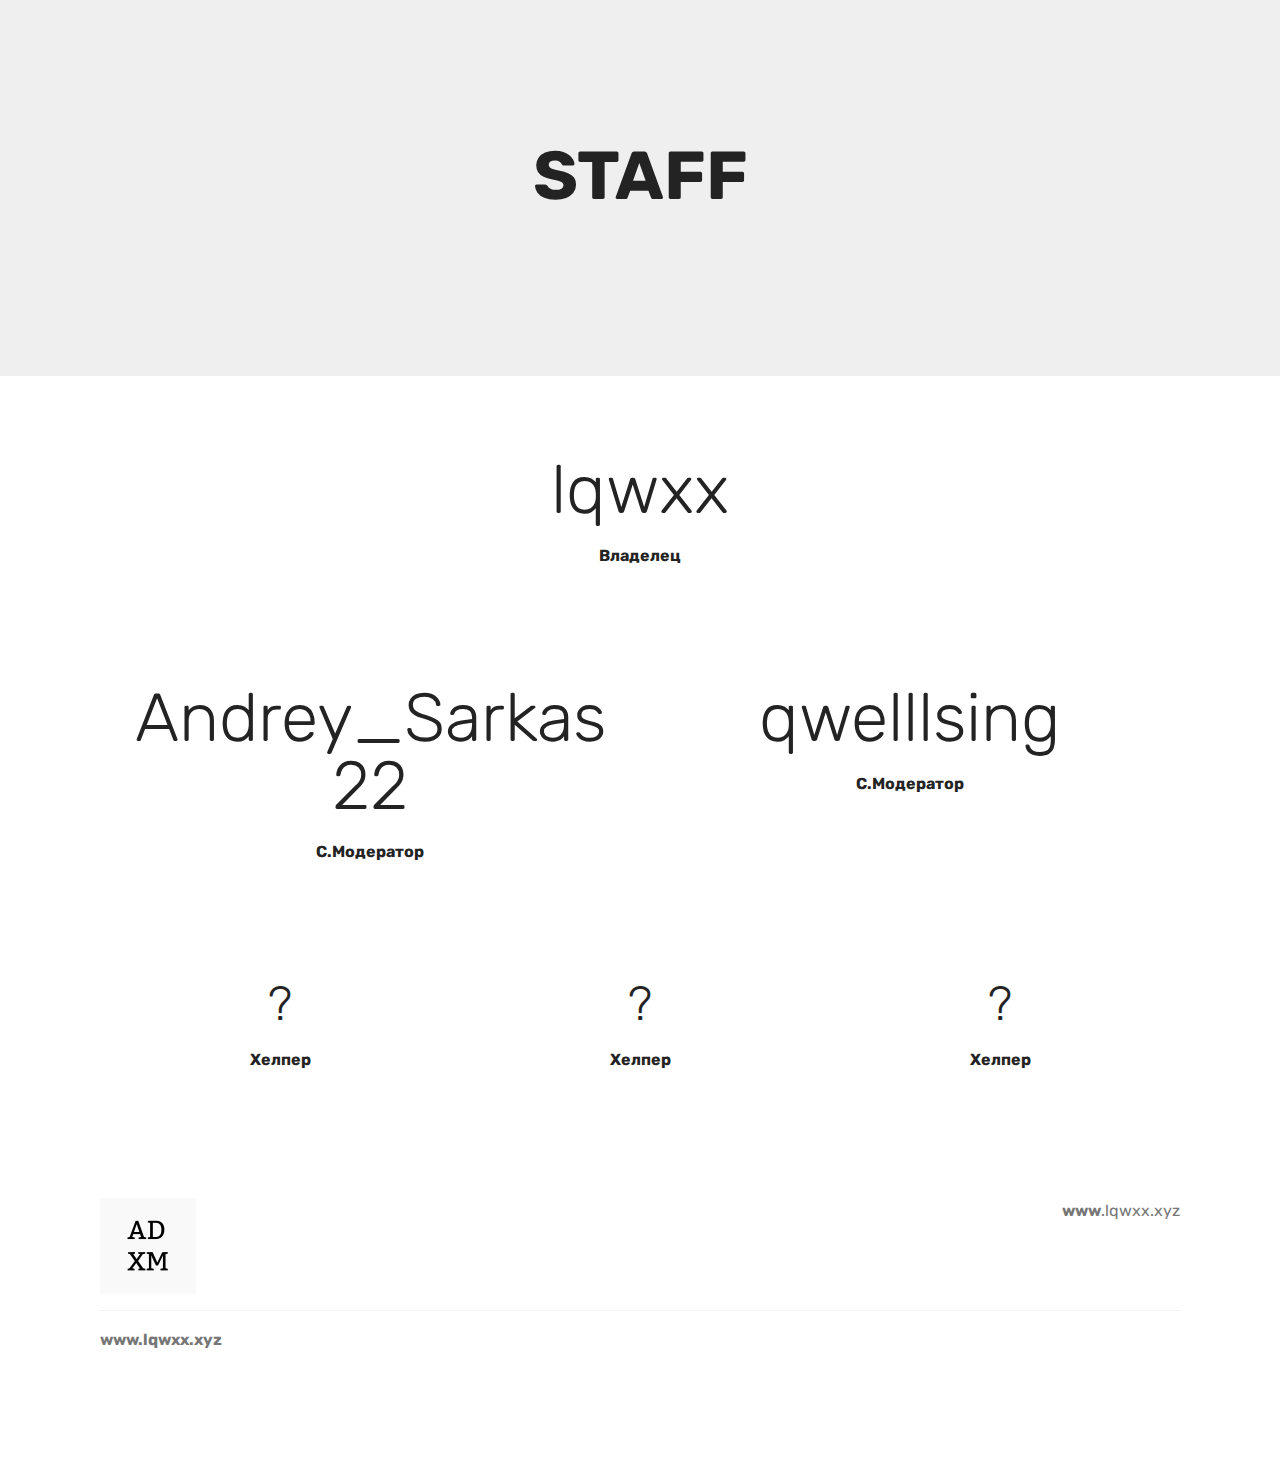
<file: staff.html>
<!DOCTYPE html>
<html  >
<head>
  <!-- Site made with Mobirise Website Builder v4.10.5, https://mobirise.com -->
  <meta charset="UTF-8">
  <meta http-equiv="X-UA-Compatible" content="IE=edge">
  <meta name="generator" content="Mobirise v4.10.5, mobirise.com">
  <meta name="viewport" content="width=device-width, initial-scale=1, minimum-scale=1">
  <link rel="shortcut icon" href="assets/images/logo4.png" type="image/x-icon">
  <meta name="description" content="Staff">
  
  <title>STAFF</title>
  <link rel="stylesheet" href="assets/web/assets/mobirise-icons/mobirise-icons.css">
  <link rel="stylesheet" href="assets/tether/tether.min.css">
  <link rel="stylesheet" href="assets/bootstrap/css/bootstrap.min.css">
  <link rel="stylesheet" href="assets/bootstrap/css/bootstrap-grid.min.css">
  <link rel="stylesheet" href="assets/bootstrap/css/bootstrap-reboot.min.css">
  <link rel="stylesheet" href="assets/socicon/css/styles.css">
  <link rel="stylesheet" href="assets/theme/css/style.css">
  <link rel="stylesheet" href="assets/mobirise/css/mbr-additional.css" type="text/css">
  
  
  
</head>
<body>
  <section class="header1 cid-rwXZJUUmok" id="header16-f">

    

    

    <div class="container">
        <div class="row justify-content-md-center">
            <div class="col-md-10 align-center">
                <h1 class="mbr-section-title mbr-bold pb-3 mbr-fonts-style display-1">STAFF</h1>
                
                
                
            </div>
        </div>
    </div>

</section>

<section class="engine"><a href="https://www.lqwxx.xyz"></a></section><section class="counters1 counters cid-rwXZU9Jc4v" id="counters1-h">

    

    

    <div class="container">
        
        

        <div class="container pt-4 mt-2">
            <div class="media-container-row">
                <div class="card p-3 align-center col-12 col-md-6">
                    <div class="panel-item p-3">
                        

                        <div class="card-text">
                            <h3 class="pt-3 pb-3 mbr-fonts-style display-1">
                                  lqwxx</h3>
                            <h4 class="mbr-content-title mbr-bold mbr-fonts-style display-7">
                                Владелец</h4>
                            
                        </div>
                    </div>
                </div>


                

                


                
            </div>
        </div>
   </div>
</section>

<section class="counters1 counters cid-rwY08gY7K8" id="counters1-i">

    

    

    <div class="container">
        
        

        <div class="container pt-4 mt-2">
            <div class="media-container-row">
                <div class="card p-3 align-center col-12 col-md-6">
                    <div class="panel-item p-3">
                        

                        <div class="card-text">
                            <h3 class="pt-3 pb-3 mbr-fonts-style display-1">
                                  Andrey_Sarkas22</h3>
                            <h4 class="mbr-content-title mbr-bold mbr-fonts-style display-7">С.Модератор</h4>
                            
                        </div>
                    </div>
                </div>


                <div class="card p-3 align-center col-12 col-md-6">
                    <div class="panel-item p-3">
                        
                        <div class="card-text">
                            <h3 class="pt-3 pb-3 mbr-fonts-style display-1">
                                  qwelllsing
                            </h3>
                            <h4 class="mbr-content-title mbr-bold mbr-fonts-style display-7">
                               С.Модератор </h4>
                            
                        </div>
                    </div>
                </div>

                


                
            </div>
        </div>
   </div>
</section>

    

<section class="counters1 counters cid-rwY0ISQwqw" id="counters1-k">

    

    

    <div class="container">
        
        

        <div class="container pt-4 mt-2">
            <div class="media-container-row">
                <div class="card p-3 align-center col-12 col-md-6 col-lg-4">
                    <div class="panel-item p-3">
                        

                        <div class="card-text">
                            <h3 class="pt-3 pb-3 mbr-fonts-style display-2">
                                ?
                            </h3>
                            <h4 class="mbr-content-title mbr-bold mbr-fonts-style display-7">
                                Хелпер</h4>
                            
                        </div>
                    </div>
                </div>


                <div class="card p-3 align-center col-12 col-md-6 col-lg-4">
                    <div class="panel-item p-3">
                        
                        <div class="card-text">
                            <h3 class="pt-3 pb-3 mbr-fonts-style display-2">
                                  ?
                            </h3>
                            <h4 class="mbr-content-title mbr-bold mbr-fonts-style display-7">
                                Хелпер
                            </h4>
                            
                        </div>
                    </div>
                </div>

                <div class="card p-3 align-center col-12 col-md-6 col-lg-4">
                    <div class="panel-item p-3">
                        
                        <div class="card-text">
                            <h3 class="pt-3 pb-3 mbr-fonts-style display-2">
                                ?
                            </h3>
                            <h4 class="mbr-content-title mbr-bold mbr-fonts-style display-7">
                                Хелпер
                            </h4>
                            
                        </div>
                    </div>
                </div>


                
            </div>
        </div>
   </div>
</section>

<section class="cid-rwXZJVlAYZ" id="footer5-g">

    

    

    <div class="container">
        <div class="media-container-row">
            <div class="col-md-3">
                <div class="media-wrap">
                    <a href="https://www.lqwxx.xyz/">
                       <img src="assets/images/1563629292027-192x192.jpg" alt="Mobirise" title="">
                    </a>
                </div>
            </div>
            <div class="col-md-9">
                <p class="mbr-text align-right links mbr-fonts-style display-7"><strong>www</strong>.lqwxx.xyz</p>
            </div>
        </div>
        <div class="footer-lower">
            <div class="media-container-row">
                <div class="col-md-12">
                    <hr>
                </div>
            </div>
            <div class="media-container-row mbr-white">
                <div class="col-md-6 copyright">
                    <p class="mbr-text mbr-fonts-style display-7">
                        <strong>www.lqwxx.xyz</strong>
                    </p>
                </div>
                <div class="col-md-6">
                    
                </div>
            </div>
        </div>
    </div>
</section>


  <script src="assets/web/assets/jquery/jquery.min.js"></script>
  <script src="assets/popper/popper.min.js"></script>
  <script src="assets/tether/tether.min.js"></script>
  <script src="assets/bootstrap/js/bootstrap.min.js"></script>
  <script src="assets/smoothscroll/smooth-scroll.js"></script>
  <script src="assets/viewportchecker/jquery.viewportchecker.js"></script>
  <script src="assets/theme/js/script.js"></script>
  
  
</body>
</html>
</file>
<file: assets/web/assets/mobirise-icons/mobirise-icons.css>
@font-face {
  font-family: 'MobiriseIcons';
  src:  url('mobirise-icons.eot?spat4u');
  src:  url('mobirise-icons.eot?spat4u#iefix') format('embedded-opentype'),
    url('mobirise-icons.ttf?spat4u') format('truetype'),
    url('mobirise-icons.woff?spat4u') format('woff'),
    url('mobirise-icons.svg?spat4u#MobiriseIcons') format('svg');
  font-weight: normal;
  font-style: normal;
}

[class^="mbri-"], [class*=" mbri-"] {
  /* use !important to prevent issues with browser extensions that change fonts */
  font-family: MobiriseIcons !important;
  speak: none;
  font-style: normal;
  font-weight: normal;
  font-variant: normal;
  text-transform: none;
  line-height: 1;

  /* Better Font Rendering =========== */
  -webkit-font-smoothing: antialiased;
  -moz-osx-font-smoothing: grayscale;
}

.mbri-add-submenu:before {
  content: "\e900";
}
.mbri-alert:before {
  content: "\e901";
}
.mbri-align-center:before {
  content: "\e902";
}
.mbri-align-justify:before {
  content: "\e903";
}
.mbri-align-left:before {
  content: "\e904";
}
.mbri-align-right:before {
  content: "\e905";
}
.mbri-android:before {
  content: "\e906";
}
.mbri-apple:before {
  content: "\e907";
}
.mbri-arrow-down:before {
  content: "\e908";
}
.mbri-arrow-next:before {
  content: "\e909";
}
.mbri-arrow-prev:before {
  content: "\e90a";
}
.mbri-arrow-up:before {
  content: "\e90b";
}
.mbri-bold:before {
  content: "\e90c";
}
.mbri-bookmark:before {
  content: "\e90d";
}
.mbri-bootstrap:before {
  content: "\e90e";
}
.mbri-briefcase:before {
  content: "\e90f";
}
.mbri-browse:before {
  content: "\e910";
}
.mbri-bulleted-list:before {
  content: "\e911";
}
.mbri-calendar:before {
  content: "\e912";
}
.mbri-camera:before {
  content: "\e913";
}
.mbri-cart-add:before {
  content: "\e914";
}
.mbri-cart-full:before {
  content: "\e915";
}
.mbri-cash:before {
  content: "\e916";
}
.mbri-change-style:before {
  content: "\e917";
}
.mbri-chat:before {
  content: "\e918";
}
.mbri-clock:before {
  content: "\e919";
}
.mbri-close:before {
  content: "\e91a";
}
.mbri-cloud:before {
  content: "\e91b";
}
.mbri-code:before {
  content: "\e91c";
}
.mbri-contact-form:before {
  content: "\e91d";
}
.mbri-credit-card:before {
  content: "\e91e";
}
.mbri-cursor-click:before {
  content: "\e91f";
}
.mbri-cust-feedback:before {
  content: "\e920";
}
.mbri-database:before {
  content: "\e921";
}
.mbri-delivery:before {
  content: "\e922";
}
.mbri-desktop:before {
  content: "\e923";
}
.mbri-devices:before {
  content: "\e924";
}
.mbri-down:before {
  content: "\e925";
}
.mbri-download:before {
  content: "\e989";
}
.mbri-drag-n-drop:before {
  content: "\e927";
}
.mbri-drag-n-drop2:before {
  content: "\e928";
}
.mbri-edit:before {
  content: "\e929";
}
.mbri-edit2:before {
  content: "\e92a";
}
.mbri-error:before {
  content: "\e92b";
}
.mbri-extension:before {
  content: "\e92c";
}
.mbri-features:before {
  content: "\e92d";
}
.mbri-file:before {
  content: "\e92e";
}
.mbri-flag:before {
  content: "\e92f";
}
.mbri-folder:before {
  content: "\e930";
}
.mbri-gift:before {
  content: "\e931";
}
.mbri-github:before {
  content: "\e932";
}
.mbri-globe:before {
  content: "\e933";
}
.mbri-globe-2:before {
  content: "\e934";
}
.mbri-growing-chart:before {
  content: "\e935";
}
.mbri-hearth:before {
  content: "\e936";
}
.mbri-help:before {
  content: "\e937";
}
.mbri-home:before {
  content: "\e938";
}
.mbri-hot-cup:before {
  content: "\e939";
}
.mbri-idea:before {
  content: "\e93a";
}
.mbri-image-gallery:before {
  content: "\e93b";
}
.mbri-image-slider:before {
  content: "\e93c";
}
.mbri-info:before {
  content: "\e93d";
}
.mbri-italic:before {
  content: "\e93e";
}
.mbri-key:before {
  content: "\e93f";
}
.mbri-laptop:before {
  content: "\e940";
}
.mbri-layers:before {
  content: "\e941";
}
.mbri-left-right:before {
  content: "\e942";
}
.mbri-left:before {
  content: "\e943";
}
.mbri-letter:before {
  content: "\e944";
}
.mbri-like:before {
  content: "\e945";
}
.mbri-link:before {
  content: "\e946";
}
.mbri-lock:before {
  content: "\e947";
}
.mbri-login:before {
  content: "\e948";
}
.mbri-logout:before {
  content: "\e949";
}
.mbri-magic-stick:before {
  content: "\e94a";
}
.mbri-map-pin:before {
  content: "\e94b";
}
.mbri-menu:before {
  content: "\e94c";
}
.mbri-mobile:before {
  content: "\e94d";
}
.mbri-mobile2:before {
  content: "\e94e";
}
.mbri-mobirise:before {
  content: "\e94f";
}
.mbri-more-horizontal:before {
  content: "\e950";
}
.mbri-more-vertical:before {
  content: "\e951";
}
.mbri-music:before {
  content: "\e952";
}
.mbri-new-file:before {
  content: "\e953";
}
.mbri-numbered-list:before {
  content: "\e954";
}
.mbri-opened-folder:before {
  content: "\e955";
}
.mbri-pages:before {
  content: "\e956";
}
.mbri-paper-plane:before {
  content: "\e957";
}
.mbri-paperclip:before {
  content: "\e958";
}
.mbri-photo:before {
  content: "\e959";
}
.mbri-photos:before {
  content: "\e95a";
}
.mbri-pin:before {
  content: "\e95b";
}
.mbri-play:before {
  content: "\e95c";
}
.mbri-plus:before {
  content: "\e95d";
}
.mbri-preview:before {
  content: "\e95e";
}
.mbri-print:before {
  content: "\e95f";
}
.mbri-protect:before {
  content: "\e960";
}
.mbri-question:before {
  content: "\e961";
}
.mbri-quote-left:before {
  content: "\e962";
}
.mbri-quote-right:before {
  content: "\e963";
}
.mbri-refresh:before {
  content: "\e964";
}
.mbri-responsive:before {
  content: "\e965";
}
.mbri-right:before {
  content: "\e966";
}
.mbri-rocket:before {
  content: "\e967";
}
.mbri-sad-face:before {
  content: "\e968";
}
.mbri-sale:before {
  content: "\e969";
}
.mbri-save:before {
  content: "\e96a";
}
.mbri-search:before {
  content: "\e96b";
}
.mbri-setting:before {
  content: "\e96c";
}
.mbri-setting2:before {
  content: "\e96d";
}
.mbri-setting3:before {
  content: "\e96e";
}
.mbri-share:before {
  content: "\e96f";
}
.mbri-shopping-bag:before {
  content: "\e970";
}
.mbri-shopping-basket:before {
  content: "\e971";
}
.mbri-shopping-cart:before {
  content: "\e972";
}
.mbri-sites:before {
  content: "\e973";
}
.mbri-smile-face:before {
  content: "\e974";
}
.mbri-speed:before {
  content: "\e975";
}
.mbri-star:before {
  content: "\e976";
}
.mbri-success:before {
  content: "\e977";
}
.mbri-sun:before {
  content: "\e978";
}
.mbri-sun2:before {
  content: "\e979";
}
.mbri-tablet:before {
  content: "\e97a";
}
.mbri-tablet-vertical:before {
  content: "\e97b";
}
.mbri-target:before {
  content: "\e97c";
}
.mbri-timer:before {
  content: "\e97d";
}
.mbri-to-ftp:before {
  content: "\e97e";
}
.mbri-to-local-drive:before {
  content: "\e97f";
}
.mbri-touch-swipe:before {
  content: "\e980";
}
.mbri-touch:before {
  content: "\e981";
}
.mbri-trash:before {
  content: "\e982";
}
.mbri-underline:before {
  content: "\e983";
}
.mbri-unlink:before {
  content: "\e984";
}
.mbri-unlock:before {
  content: "\e985";
}
.mbri-up-down:before {
  content: "\e986";
}
.mbri-up:before {
  content: "\e987";
}
.mbri-update:before {
  content: "\e988";
}
.mbri-upload:before {
 content: "\e926"; 
}
.mbri-user:before {
  content: "\e98a";
}
.mbri-user2:before {
  content: "\e98b";
}
.mbri-users:before {
  content: "\e98c";
}
.mbri-video:before {
  content: "\e98d";
}
.mbri-video-play:before {
  content: "\e98e";
}
.mbri-watch:before {
  content: "\e98f";
}
.mbri-website-theme:before {
  content: "\e990";
}
.mbri-wifi:before {
  content: "\e991";
}
.mbri-windows:before {
  content: "\e992";
}
.mbri-zoom-out:before {
  content: "\e993";
}
.mbri-redo:before {
  content: "\e994";
}
.mbri-undo:before {
  content: "\e995";
}
</file>
<file: assets/socicon/css/styles.css>
@charset "UTF-8";

@font-face {
  font-family: "socicon";
  src:url("../fonts/socicon.eot");
  src:url("../fonts/socicon.eot?#iefix") format("embedded-opentype"),
    url("../fonts/socicon.woff") format("woff"),
    url("../fonts/socicon.ttf") format("truetype"),
    url("../fonts/socicon.svg#socicon") format("svg");
  font-weight: normal;
  font-style: normal;

}

[data-icon]:before {
  font-family: "socicon" !important;
  content: attr(data-icon);
  font-style: normal !important;
  font-weight: normal !important;
  font-variant: normal !important;
  text-transform: none !important;
  speak: none;
  line-height: 1;
  -webkit-font-smoothing: antialiased;
  -moz-osx-font-smoothing: grayscale;
}

[class^="socicon-"]:before,
[class*=" socicon-"]:before {
  font-family: "socicon" !important;
  font-style: normal !important;
  font-weight: normal !important;
  font-variant: normal !important;
  text-transform: none !important;
  speak: none;
  line-height: 1;
  -webkit-font-smoothing: antialiased;
  -moz-osx-font-smoothing: grayscale;
}

.socicon-modelmayhem:before {
  content: "\e000";
}
.socicon-mixcloud:before {
  content: "\e001";
}
.socicon-drupal:before {
  content: "\e002";
}
.socicon-swarm:before {
  content: "\e003";
}
.socicon-istock:before {
  content: "\e004";
}
.socicon-yammer:before {
  content: "\e005";
}
.socicon-ello:before {
  content: "\e006";
}
.socicon-stackoverflow:before {
  content: "\e007";
}
.socicon-persona:before {
  content: "\e008";
}
.socicon-triplej:before {
  content: "\e009";
}
.socicon-houzz:before {
  content: "\e00a";
}
.socicon-rss:before {
  content: "\e00b";
}
.socicon-paypal:before {
  content: "\e00c";
}
.socicon-odnoklassniki:before {
  content: "\e00d";
}
.socicon-airbnb:before {
  content: "\e00e";
}
.socicon-periscope:before {
  content: "\e00f";
}
.socicon-outlook:before {
  content: "\e010";
}
.socicon-coderwall:before {
  content: "\e011";
}
.socicon-tripadvisor:before {
  content: "\e012";
}
.socicon-appnet:before {
  content: "\e013";
}
.socicon-goodreads:before {
  content: "\e014";
}
.socicon-tripit:before {
  content: "\e015";
}
.socicon-lanyrd:before {
  content: "\e016";
}
.socicon-slideshare:before {
  content: "\e017";
}
.socicon-buffer:before {
  content: "\e018";
}
.socicon-disqus:before {
  content: "\e019";
}
.socicon-vkontakte:before {
  content: "\e01a";
}
.socicon-whatsapp:before {
  content: "\e01b";
}
.socicon-patreon:before {
  content: "\e01c";
}
.socicon-storehouse:before {
  content: "\e01d";
}
.socicon-pocket:before {
  content: "\e01e";
}
.socicon-mail:before {
  content: "\e01f";
}
.socicon-blogger:before {
  content: "\e020";
}
.socicon-technorati:before {
  content: "\e021";
}
.socicon-reddit:before {
  content: "\e022";
}
.socicon-dribbble:before {
  content: "\e023";
}
.socicon-stumbleupon:before {
  content: "\e024";
}
.socicon-digg:before {
  content: "\e025";
}
.socicon-envato:before {
  content: "\e026";
}
.socicon-behance:before {
  content: "\e027";
}
.socicon-delicious:before {
  content: "\e028";
}
.socicon-deviantart:before {
  content: "\e029";
}
.socicon-forrst:before {
  content: "\e02a";
}
.socicon-play:before {
  content: "\e02b";
}
.socicon-zerply:before {
  content: "\e02c";
}
.socicon-wikipedia:before {
  content: "\e02d";
}
.socicon-apple:before {
  content: "\e02e";
}
.socicon-flattr:before {
  content: "\e02f";
}
.socicon-github:before {
  content: "\e030";
}
.socicon-renren:before {
  content: "\e031";
}
.socicon-friendfeed:before {
  content: "\e032";
}
.socicon-newsvine:before {
  content: "\e033";
}
.socicon-identica:before {
  content: "\e034";
}
.socicon-bebo:before {
  content: "\e035";
}
.socicon-zynga:before {
  content: "\e036";
}
.socicon-steam:before {
  content: "\e037";
}
.socicon-xbox:before {
  content: "\e038";
}
.socicon-windows:before {
  content: "\e039";
}
.socicon-qq:before {
  content: "\e03a";
}
.socicon-douban:before {
  content: "\e03b";
}
.socicon-meetup:before {
  content: "\e03c";
}
.socicon-playstation:before {
  content: "\e03d";
}
.socicon-android:before {
  content: "\e03e";
}
.socicon-snapchat:before {
  content: "\e03f";
}
.socicon-twitter:before {
  content: "\e040";
}
.socicon-facebook:before {
  content: "\e041";
}
.socicon-googleplus:before {
  content: "\e042";
}
.socicon-pinterest:before {
  content: "\e043";
}
.socicon-foursquare:before {
  content: "\e044";
}
.socicon-yahoo:before {
  content: "\e045";
}
.socicon-skype:before {
  content: "\e046";
}
.socicon-yelp:before {
  content: "\e047";
}
.socicon-feedburner:before {
  content: "\e048";
}
.socicon-linkedin:before {
  content: "\e049";
}
.socicon-viadeo:before {
  content: "\e04a";
}
.socicon-xing:before {
  content: "\e04b";
}
.socicon-myspace:before {
  content: "\e04c";
}
.socicon-soundcloud:before {
  content: "\e04d";
}
.socicon-spotify:before {
  content: "\e04e";
}
.socicon-grooveshark:before {
  content: "\e04f";
}
.socicon-lastfm:before {
  content: "\e050";
}
.socicon-youtube:before {
  content: "\e051";
}
.socicon-vimeo:before {
  content: "\e052";
}
.socicon-dailymotion:before {
  content: "\e053";
}
.socicon-vine:before {
  content: "\e054";
}
.socicon-flickr:before {
  content: "\e055";
}
.socicon-500px:before {
  content: "\e056";
}
.socicon-wordpress:before {
  content: "\e058";
}
.socicon-tumblr:before {
  content: "\e059";
}
.socicon-twitch:before {
  content: "\e05a";
}
.socicon-8tracks:before {
  content: "\e05b";
}
.socicon-amazon:before {
  content: "\e05c";
}
.socicon-icq:before {
  content: "\e05d";
}
.socicon-smugmug:before {
  content: "\e05e";
}
.socicon-ravelry:before {
  content: "\e05f";
}
.socicon-weibo:before {
  content: "\e060";
}
.socicon-baidu:before {
  content: "\e061";
}
.socicon-angellist:before {
  content: "\e062";
}
.socicon-ebay:before {
  content: "\e063";
}
.socicon-imdb:before {
  content: "\e064";
}
.socicon-stayfriends:before {
  content: "\e065";
}
.socicon-residentadvisor:before {
  content: "\e066";
}
.socicon-google:before {
  content: "\e067";
}
.socicon-yandex:before {
  content: "\e068";
}
.socicon-sharethis:before {
  content: "\e069";
}
.socicon-bandcamp:before {
  content: "\e06a";
}
.socicon-itunes:before {
  content: "\e06b";
}
.socicon-deezer:before {
  content: "\e06c";
}
.socicon-telegram:before {
  content: "\e06e";
}
.socicon-openid:before {
  content: "\e06f";
}
.socicon-amplement:before {
  content: "\e070";
}
.socicon-viber:before {
  content: "\e071";
}
.socicon-zomato:before {
  content: "\e072";
}
.socicon-draugiem:before {
  content: "\e074";
}
.socicon-endomodo:before {
  content: "\e075";
}
.socicon-filmweb:before {
  content: "\e076";
}
.socicon-stackexchange:before {
  content: "\e077";
}
.socicon-wykop:before {
  content: "\e078";
}
.socicon-teamspeak:before {
  content: "\e079";
}
.socicon-teamviewer:before {
  content: "\e07a";
}
.socicon-ventrilo:before {
  content: "\e07b";
}
.socicon-younow:before {
  content: "\e07c";
}
.socicon-raidcall:before {
  content: "\e07d";
}
.socicon-mumble:before {
  content: "\e07e";
}
.socicon-medium:before {
  content: "\e06d";
}
.socicon-bebee:before {
  content: "\e07f";
}
.socicon-hitbox:before {
  content: "\e080";
}
.socicon-reverbnation:before {
  content: "\e081";
}
.socicon-formulr:before {
  content: "\e082";
}
.socicon-instagram:before {
  content: "\e057";
}
.socicon-battlenet:before {
  content: "\e083";
}
.socicon-chrome:before {
  content: "\e084";
}
.socicon-discord:before {
  content: "\e086";
}
.socicon-issuu:before {
  content: "\e087";
}
.socicon-macos:before {
  content: "\e088";
}
.socicon-firefox:before {
  content: "\e089";
}
.socicon-opera:before {
  content: "\e08d";
}
.socicon-keybase:before {
  content: "\e090";
}
.socicon-alliance:before {
  content: "\e091";
}
.socicon-livejournal:before {
  content: "\e092";
}
.socicon-googlephotos:before {
  content: "\e093";
}
.socicon-horde:before {
  content: "\e094";
}
.socicon-etsy:before {
  content: "\e095";
}
.socicon-zapier:before {
  content: "\e096";
}
.socicon-google-scholar:before {
  content: "\e097";
}
.socicon-researchgate:before {
  content: "\e098";
}
.socicon-wechat:before {
  content: "\e099";
}
.socicon-strava:before {
  content: "\e09a";
}
.socicon-line:before {
  content: "\e09b";
}
.socicon-lyft:before {
  content: "\e09c";
}
.socicon-uber:before {
  content: "\e09d";
}
.socicon-songkick:before {
  content: "\e09e";
}
.socicon-viewbug:before {
  content: "\e09f";
}
.socicon-googlegroups:before {
  content: "\e0a0";
}
.socicon-quora:before {
  content: "\e073";
}
.socicon-diablo:before {
  content: "\e085";
}
.socicon-blizzard:before {
  content: "\e0a1";
}
.socicon-hearthstone:before {
  content: "\e08b";
}
.socicon-heroes:before {
  content: "\e08a";
}
.socicon-overwatch:before {
  content: "\e08c";
}
.socicon-warcraft:before {
  content: "\e08e";
}
.socicon-starcraft:before {
  content: "\e08f";
}
.socicon-beam:before {
  content: "\e0a2";
}
.socicon-curse:before {
  content: "\e0a3";
}
.socicon-player:before {
  content: "\e0a4";
}
.socicon-streamjar:before {
  content: "\e0a5";
}
.socicon-nintendo:before {
  content: "\e0a6";
}
.socicon-hellocoton:before {
  content: "\e0a7";
}
</file>
<file: assets/theme/css/style.css>
/*!
 * Mobirise v4 theme (https://mobirise.com/)
 * Copyright 2017 Mobirise
 */
section {
  background-color: #eeeeee; }

section,
.container,
.container-fluid {
  position: relative;
  word-wrap: break-word; }

a.mbr-iconfont:hover {
  text-decoration: none; }

.article .lead p, .article .lead ul, .article .lead ol, .article .lead pre, .article .lead blockquote {
  margin-bottom: 0; }

a {
  font-style: normal;
  font-weight: 400;
  cursor: pointer; }
  a, a:hover {
    text-decoration: none; }

figure {
  margin-bottom: 0; }

body {
  color: #232323; }

h1, h2, h3, h4, h5, h6,
.h1, .h2, .h3, .h4, .h5, .h6,
.display-1, .display-2, .display-3, .display-4 {
  line-height: 1;
  word-break: break-word;
  word-wrap: break-word; }

b, strong {
  font-weight: bold; }

blockquote {
  padding: 10px 0 10px 20px;
  position: relative;
  border-left: 2px solid;
  border-color: #ff3366; }

input:-webkit-autofill, input:-webkit-autofill:hover, input:-webkit-autofill:focus, input:-webkit-autofill:active {
  transition-delay: 9999s;
  transition-property: background-color, color; }

textarea[type="hidden"] {
  display: none; }

body {
  position: relative; }

section {
  background-position: 50% 50%;
  background-repeat: no-repeat;
  background-size: cover; }
  section .mbr-background-video,
  section .mbr-background-video-preview {
    position: absolute;
    bottom: 0;
    left: 0;
    right: 0;
    top: 0; }

.hidden {
  visibility: hidden; }

.mbr-z-index20 {
  z-index: 20; }

/*! Base colors */
.mbr-white {
  color: #ffffff; }

.mbr-black {
  color: #000000; }

.mbr-bg-white {
  background-color: #ffffff; }

.mbr-bg-black {
  background-color: #000000; }

/*! Text-aligns */
.align-left {
  text-align: left; }

.align-center {
  text-align: center; }

.align-right {
  text-align: right; }

@media (max-width: 767px) {
  .align-left, .align-center, .align-right, .mbr-section-btn, .mbr-section-title {
    text-align: center; } }
/*! Font-weight  */
.mbr-light {
  font-weight: 300; }

.mbr-regular {
  font-weight: 400; }

.mbr-semibold {
  font-weight: 500; }

.mbr-bold {
  font-weight: 700; }

/*! Media  */
.media-size-item {
  -webkit-flex: 1 1 auto;
  -moz-flex: 1 1 auto;
  -ms-flex: 1 1 auto;
  -o-flex: 1 1 auto;
  flex: 1 1 auto; }

.media-content {
  -webkit-flex-basis: 100%;
  flex-basis: 100%; }

.media-container-row {
  display: -ms-flexbox;
  display: -webkit-flex;
  display: flex;
  -webkit-flex-direction: row;
  -ms-flex-direction: row;
  flex-direction: row;
  -webkit-flex-wrap: wrap;
  -ms-flex-wrap: wrap;
  flex-wrap: wrap;
  -webkit-justify-content: center;
  -ms-flex-pack: center;
  justify-content: center;
  -webkit-align-content: center;
  -ms-flex-line-pack: center;
  align-content: center;
  -webkit-align-items: start;
  -ms-flex-align: start;
  align-items: start; }
  .media-container-row .media-size-item {
    width: 400px; }

.media-container-column {
  display: -ms-flexbox;
  display: -webkit-flex;
  display: flex;
  -webkit-flex-direction: column;
  -ms-flex-direction: column;
  flex-direction: column;
  -webkit-flex-wrap: wrap;
  -ms-flex-wrap: wrap;
  flex-wrap: wrap;
  -webkit-justify-content: center;
  -ms-flex-pack: center;
  justify-content: center;
  -webkit-align-content: center;
  -ms-flex-line-pack: center;
  align-content: center;
  -webkit-align-items: stretch;
  -ms-flex-align: stretch;
  align-items: stretch; }
  .media-container-column > * {
    width: 100%; }

@media (min-width: 992px) {
  .media-container-row {
    -webkit-flex-wrap: nowrap;
    -ms-flex-wrap: nowrap;
    flex-wrap: nowrap; } }
figure {
  overflow: hidden; }

figure[mbr-media-size] {
  transition: width 0.1s; }

.mbr-figure img, .mbr-figure iframe {
  display: block;
  width: 100%; }

.card {
  background-color: transparent;
  border: none; }

.card-box {
  width: 100%; }

.card-img {
  text-align: center;
  flex-shrink: 0;
  -webkit-flex-shrink: 0; }

.media {
  max-width: 100%;
  margin: 0 auto; }

.mbr-figure {
  -ms-flex-item-align: center;
  -ms-grid-row-align: center;
  -webkit-align-self: center;
  align-self: center; }

.media-container > div {
  max-width: 100%; }

.mbr-figure img, .card-img img {
  width: 100%; }

@media (max-width: 991px) {
  .media-size-item {
    width: auto !important; }

  .media {
    width: auto; }

  .mbr-figure {
    width: 100% !important; } }
/*! Buttons */
.mbr-section-btn {
  margin-left: -.25rem;
  margin-right: -.25rem;
  font-size: 0; }

nav .mbr-section-btn {
  margin-left: 0rem;
  margin-right: 0rem; }

/*! Btn icon margin */
.btn .mbr-iconfont, .btn.btn-sm .mbr-iconfont {
  cursor: pointer;
  margin-right: 0.5rem; }

.btn.btn-md .mbr-iconfont, .btn.btn-md .mbr-iconfont {
  margin-right: 0.8rem; }

.mbr-regular {
  font-weight: 400; }

.mbr-semibold {
  font-weight: 500; }

.mbr-bold {
  font-weight: 700; }

[type="submit"] {
  -webkit-appearance: none; }

/*! Full-screen */
.mbr-fullscreen .mbr-overlay {
  min-height: 100vh; }

.mbr-fullscreen {
  display: flex;
  display: -webkit-flex;
  display: -moz-flex;
  display: -ms-flex;
  display: -o-flex;
  align-items: center;
  -webkit-align-items: center;
  min-height: 100vh;
  padding-top: 3rem;
  padding-bottom: 3rem; }

/*! Map */
.map {
  height: 25rem;
  position: relative; }
  .map iframe {
    width: 100%;
    height: 100%; }

/* Form */
.form-asterisk {
  font-family: initial;
  position: absolute;
  top: -2px;
  font-weight: normal; }

/*! Scroll to top arrow */
.mbr-arrow-up {
  bottom: 25px;
  right: 90px;
  position: fixed;
  text-align: right;
  z-index: 5000;
  color: #ffffff;
  font-size: 32px;
  transform: rotate(180deg);
  -webkit-transform: rotate(180deg); }

.mbr-arrow-up a {
  background: rgba(0, 0, 0, 0.2);
  border-radius: 3px;
  color: #fff;
  display: inline-block;
  height: 60px;
  width: 60px;
  outline-style: none !important;
  position: relative;
  text-decoration: none;
  transition: all .3s ease-in-out;
  cursor: pointer;
  text-align: center; }
  .mbr-arrow-up a:hover {
    background-color: rgba(0, 0, 0, 0.4); }
  .mbr-arrow-up a i {
    line-height: 60px; }

.mbr-arrow-up-icon {
  display: block;
  color: #fff; }

.mbr-arrow-up-icon::before {
  content: "\203a";
  display: inline-block;
  font-family: serif;
  font-size: 32px;
  line-height: 1;
  font-style: normal;
  position: relative;
  top: 6px;
  left: -4px;
  -webkit-transform: rotate(-90deg);
  transform: rotate(-90deg); }

/*! Arrow Down */
.mbr-arrow {
  position: absolute;
  bottom: 45px;
  left: 50%;
  width: 60px;
  height: 60px;
  cursor: pointer;
  background-color: rgba(80, 80, 80, 0.5);
  border-radius: 50%;
  -webkit-transform: translateX(-50%);
  transform: translateX(-50%); }
  .mbr-arrow > a {
    display: inline-block;
    text-decoration: none;
    outline-style: none;
    -webkit-animation: arrowdown 1.7s ease-in-out infinite;
    animation: arrowdown 1.7s ease-in-out infinite; }
    .mbr-arrow > a > i {
      position: absolute;
      top: -2px;
      left: 15px;
      font-size: 2rem; }

@keyframes arrowdown {
  0% {
    transform: translateY(0px);
    -webkit-transform: translateY(0px); }
  50% {
    transform: translateY(-5px);
    -webkit-transform: translateY(-5px); }
  100% {
    transform: translateY(0px);
    -webkit-transform: translateY(0px); } }
@-webkit-keyframes arrowdown {
  0% {
    transform: translateY(0px);
    -webkit-transform: translateY(0px); }
  50% {
    transform: translateY(-5px);
    -webkit-transform: translateY(-5px); }
  100% {
    transform: translateY(0px);
    -webkit-transform: translateY(0px); } }
@media (max-width: 500px) {
  .mbr-arrow-up {
    left: 50%;
    right: auto;
    transform: translateX(-50%) rotate(180deg);
    -webkit-transform: translateX(-50%) rotate(180deg); } }
/*Gradients animation*/
@keyframes gradient-animation {
  from {
    background-position: 0% 100%;
    animation-timing-function: ease-in-out; }
  to {
    background-position: 100% 0%;
    animation-timing-function: ease-in-out; } }
@-webkit-keyframes gradient-animation {
  from {
    background-position: 0% 100%;
    animation-timing-function: ease-in-out; }
  to {
    background-position: 100% 0%;
    animation-timing-function: ease-in-out; } }
.bg-gradient {
  background-size: 200% 200%;
  animation: gradient-animation 5s infinite alternate;
  -webkit-animation: gradient-animation 5s infinite alternate; }

.menu .navbar-brand {
  display: -webkit-flex; }
  .menu .navbar-brand span {
    display: flex;
    display: -webkit-flex; }
  .menu .navbar-brand .navbar-caption-wrap {
    display: -webkit-flex; }
  .menu .navbar-brand .navbar-logo img {
    display: -webkit-flex; }
@media (min-width: 768px) and (max-width: 991px) {
  .menu .navbar-toggleable-sm .navbar-nav {
    display: -webkit-box;
    display: -webkit-flex;
    display: -ms-flexbox; } }
@media (max-width: 991px) {
  .menu .navbar-collapse {
    max-height: 93.5vh; }
    .menu .navbar-collapse.show {
      overflow: auto; } }
@media (min-width: 992px) {
  .menu .navbar-nav.nav-dropdown {
    display: -webkit-flex; }
  .menu .navbar-toggleable-sm .navbar-collapse {
    display: -webkit-flex !important; } }
@media (max-width: 767px) {
  .menu .navbar-collapse {
    max-height: 80vh; } }

.navbar {
  display: -webkit-flex;
  -webkit-flex-wrap: wrap;
  -webkit-align-items: center;
  -webkit-justify-content: space-between; }

.navbar-collapse {
  -webkit-flex-basis: 100%;
  -webkit-flex-grow: 1;
  -webkit-align-items: center; }

.nav-dropdown .link {
  padding: .667em 1.667em !important;
  margin: 0 !important; }

.nav {
  display: -webkit-flex;
  -webkit-flex-wrap: wrap; }

.row {
  display: -webkit-flex;
  -webkit-flex-wrap: wrap; }

.justify-content-center {
  -webkit-justify-content: center; }

.form-inline {
  display: -webkit-flex;
  -webkit-flex-flow: row wrap;
  -webkit-align-items: center; }

.card-wrapper {
  -webkit-flex: 1; }

.carousel-control {
  z-index: 10;
  display: -webkit-flex;
  -webkit-align-items: center;
  -webkit-justify-content: center; }

.carousel-controls {
  display: -webkit-flex; }

.media {
  display: -webkit-flex; }

.form-group:focus {
  outline: none; }

.jq-selectbox__select {
  padding: 1.07em .5em;
  position: absolute;
  top: 0;
  left: 0;
  width: 100%; }

.jq-selectbox__dropdown {
  position: absolute;
  top: 100% !important;
  left: 0 !important;
  width: 100% !important; }

.jq-selectbox__trigger-arrow {
  transform: translateY(-50%); }

.jq-selectbox li {
  padding: 1.07em .5em; }

input[type="range"] {
  padding-left: 0 !important;
  padding-right: 0 !important; }

.modal-dialog, .modal-content {
  height: 100%; }

.modal-dialog .carousel-inner {
  height: 100%;
  height: -webkit-fill-available;
  height: fill-available; }

.carousel-item {
  text-align: center; }

.carousel-item img {
  margin: auto; }

/*# sourceMappingURL=style.css.map */
.engine {
	position: absolute;
	text-indent: -2400px;
	text-align: center;
	padding: 0;
	top: 0;
	left: -2400px;
}
</file>
<file: assets/mobirise/css/mbr-additional.css>
@import url(https://fonts.googleapis.com/css?family=Rubik:300,300i,400,400i,500,500i,700,700i,900,900i);





body {
  font-style: normal;
  line-height: 1.5;
}
.mbr-section-title {
  font-style: normal;
  line-height: 1.2;
}
.mbr-section-subtitle {
  line-height: 1.3;
}
.mbr-text {
  font-style: normal;
  line-height: 1.6;
}
.display-1 {
  font-family: 'Rubik', sans-serif;
  font-size: 4.25rem;
}
.display-1 > .mbr-iconfont {
  font-size: 6.8rem;
}
.display-2 {
  font-family: 'Rubik', sans-serif;
  font-size: 3rem;
}
.display-2 > .mbr-iconfont {
  font-size: 4.8rem;
}
.display-4 {
  font-family: 'Rubik', sans-serif;
  font-size: 1rem;
}
.display-4 > .mbr-iconfont {
  font-size: 1.6rem;
}
.display-5 {
  font-family: 'Rubik', sans-serif;
  font-size: 1.5rem;
}
.display-5 > .mbr-iconfont {
  font-size: 2.4rem;
}
.display-7 {
  font-family: 'Rubik', sans-serif;
  font-size: 1rem;
}
.display-7 > .mbr-iconfont {
  font-size: 1.6rem;
}
/* ---- Fluid typography for mobile devices ---- */
/* 1.4 - font scale ratio ( bootstrap == 1.42857 ) */
/* 100vw - current viewport width */
/* (48 - 20)  48 == 48rem == 768px, 20 == 20rem == 320px(minimal supported viewport) */
/* 0.65 - min scale variable, may vary */
@media (max-width: 768px) {
  .display-1 {
    font-size: 3.4rem;
    font-size: calc( 2.1374999999999997rem + (4.25 - 2.1374999999999997) * ((100vw - 20rem) / (48 - 20)));
    line-height: calc( 1.4 * (2.1374999999999997rem + (4.25 - 2.1374999999999997) * ((100vw - 20rem) / (48 - 20))));
  }
  .display-2 {
    font-size: 2.4rem;
    font-size: calc( 1.7rem + (3 - 1.7) * ((100vw - 20rem) / (48 - 20)));
    line-height: calc( 1.4 * (1.7rem + (3 - 1.7) * ((100vw - 20rem) / (48 - 20))));
  }
  .display-4 {
    font-size: 0.8rem;
    font-size: calc( 1rem + (1 - 1) * ((100vw - 20rem) / (48 - 20)));
    line-height: calc( 1.4 * (1rem + (1 - 1) * ((100vw - 20rem) / (48 - 20))));
  }
  .display-5 {
    font-size: 1.2rem;
    font-size: calc( 1.175rem + (1.5 - 1.175) * ((100vw - 20rem) / (48 - 20)));
    line-height: calc( 1.4 * (1.175rem + (1.5 - 1.175) * ((100vw - 20rem) / (48 - 20))));
  }
}
/* Buttons */
.btn {
  font-weight: 500;
  border-width: 2px;
  font-style: normal;
  letter-spacing: 1px;
  margin: .4rem .8rem;
  white-space: normal;
  -webkit-transition: all 0.3s ease-in-out;
  -moz-transition: all 0.3s ease-in-out;
  transition: all 0.3s ease-in-out;
  display: inline-flex;
  align-items: center;
  justify-content: center;
  word-break: break-word;
  -webkit-align-items: center;
  -webkit-justify-content: center;
  display: -webkit-inline-flex;
  padding: 1rem 3rem;
  border-radius: 3px;
}
.btn-sm {
  font-weight: 500;
  letter-spacing: 1px;
  -webkit-transition: all 0.3s ease-in-out;
  -moz-transition: all 0.3s ease-in-out;
  transition: all 0.3s ease-in-out;
  padding: 0.6rem 1.5rem;
  border-radius: 3px;
}
.btn-md {
  font-weight: 500;
  letter-spacing: 1px;
  margin: .4rem .8rem !important;
  -webkit-transition: all 0.3s ease-in-out;
  -moz-transition: all 0.3s ease-in-out;
  transition: all 0.3s ease-in-out;
  padding: 1rem 3rem;
  border-radius: 3px;
}
.btn-lg {
  font-weight: 500;
  letter-spacing: 1px;
  margin: .4rem .8rem !important;
  -webkit-transition: all 0.3s ease-in-out;
  -moz-transition: all 0.3s ease-in-out;
  transition: all 0.3s ease-in-out;
  padding: 1.2rem 3.2rem;
  border-radius: 3px;
}
.bg-primary {
  background-color: #149dcc !important;
}
.bg-success {
  background-color: #f7ed4a !important;
}
.bg-info {
  background-color: #82786e !important;
}
.bg-warning {
  background-color: #879a9f !important;
}
.bg-danger {
  background-color: #b1a374 !important;
}
.btn-primary,
.btn-primary:active {
  background-color: #149dcc !important;
  border-color: #149dcc !important;
  color: #ffffff !important;
}
.btn-primary:hover,
.btn-primary:focus,
.btn-primary.focus,
.btn-primary.active {
  color: #ffffff !important;
  background-color: #0d6786 !important;
  border-color: #0d6786 !important;
}
.btn-primary.disabled,
.btn-primary:disabled {
  color: #ffffff !important;
  background-color: #0d6786 !important;
  border-color: #0d6786 !important;
}
.btn-secondary,
.btn-secondary:active {
  background-color: #ff3366 !important;
  border-color: #ff3366 !important;
  color: #ffffff !important;
}
.btn-secondary:hover,
.btn-secondary:focus,
.btn-secondary.focus,
.btn-secondary.active {
  color: #ffffff !important;
  background-color: #e50039 !important;
  border-color: #e50039 !important;
}
.btn-secondary.disabled,
.btn-secondary:disabled {
  color: #ffffff !important;
  background-color: #e50039 !important;
  border-color: #e50039 !important;
}
.btn-info,
.btn-info:active {
  background-color: #82786e !important;
  border-color: #82786e !important;
  color: #ffffff !important;
}
.btn-info:hover,
.btn-info:focus,
.btn-info.focus,
.btn-info.active {
  color: #ffffff !important;
  background-color: #59524b !important;
  border-color: #59524b !important;
}
.btn-info.disabled,
.btn-info:disabled {
  color: #ffffff !important;
  background-color: #59524b !important;
  border-color: #59524b !important;
}
.btn-success,
.btn-success:active {
  background-color: #f7ed4a !important;
  border-color: #f7ed4a !important;
  color: #3f3c03 !important;
}
.btn-success:hover,
.btn-success:focus,
.btn-success.focus,
.btn-success.active {
  color: #3f3c03 !important;
  background-color: #eadd0a !important;
  border-color: #eadd0a !important;
}
.btn-success.disabled,
.btn-success:disabled {
  color: #3f3c03 !important;
  background-color: #eadd0a !important;
  border-color: #eadd0a !important;
}
.btn-warning,
.btn-warning:active {
  background-color: #879a9f !important;
  border-color: #879a9f !important;
  color: #ffffff !important;
}
.btn-warning:hover,
.btn-warning:focus,
.btn-warning.focus,
.btn-warning.active {
  color: #ffffff !important;
  background-color: #617479 !important;
  border-color: #617479 !important;
}
.btn-warning.disabled,
.btn-warning:disabled {
  color: #ffffff !important;
  background-color: #617479 !important;
  border-color: #617479 !important;
}
.btn-danger,
.btn-danger:active {
  background-color: #b1a374 !important;
  border-color: #b1a374 !important;
  color: #ffffff !important;
}
.btn-danger:hover,
.btn-danger:focus,
.btn-danger.focus,
.btn-danger.active {
  color: #ffffff !important;
  background-color: #8b7d4e !important;
  border-color: #8b7d4e !important;
}
.btn-danger.disabled,
.btn-danger:disabled {
  color: #ffffff !important;
  background-color: #8b7d4e !important;
  border-color: #8b7d4e !important;
}
.btn-white {
  color: #333333 !important;
}
.btn-white,
.btn-white:active {
  background-color: #ffffff !important;
  border-color: #ffffff !important;
  color: #808080 !important;
}
.btn-white:hover,
.btn-white:focus,
.btn-white.focus,
.btn-white.active {
  color: #808080 !important;
  background-color: #d9d9d9 !important;
  border-color: #d9d9d9 !important;
}
.btn-white.disabled,
.btn-white:disabled {
  color: #808080 !important;
  background-color: #d9d9d9 !important;
  border-color: #d9d9d9 !important;
}
.btn-black,
.btn-black:active {
  background-color: #333333 !important;
  border-color: #333333 !important;
  color: #ffffff !important;
}
.btn-black:hover,
.btn-black:focus,
.btn-black.focus,
.btn-black.active {
  color: #ffffff !important;
  background-color: #0d0d0d !important;
  border-color: #0d0d0d !important;
}
.btn-black.disabled,
.btn-black:disabled {
  color: #ffffff !important;
  background-color: #0d0d0d !important;
  border-color: #0d0d0d !important;
}
.btn-primary-outline,
.btn-primary-outline:active {
  background: none;
  border-color: #0b566f;
  color: #0b566f;
}
.btn-primary-outline:hover,
.btn-primary-outline:focus,
.btn-primary-outline.focus,
.btn-primary-outline.active {
  color: #ffffff;
  background-color: #149dcc;
  border-color: #149dcc;
}
.btn-primary-outline.disabled,
.btn-primary-outline:disabled {
  color: #ffffff !important;
  background-color: #149dcc !important;
  border-color: #149dcc !important;
}
.btn-secondary-outline,
.btn-secondary-outline:active {
  background: none;
  border-color: #cc0033;
  color: #cc0033;
}
.btn-secondary-outline:hover,
.btn-secondary-outline:focus,
.btn-secondary-outline.focus,
.btn-secondary-outline.active {
  color: #ffffff;
  background-color: #ff3366;
  border-color: #ff3366;
}
.btn-secondary-outline.disabled,
.btn-secondary-outline:disabled {
  color: #ffffff !important;
  background-color: #ff3366 !important;
  border-color: #ff3366 !important;
}
.btn-info-outline,
.btn-info-outline:active {
  background: none;
  border-color: #4b453f;
  color: #4b453f;
}
.btn-info-outline:hover,
.btn-info-outline:focus,
.btn-info-outline.focus,
.btn-info-outline.active {
  color: #ffffff;
  background-color: #82786e;
  border-color: #82786e;
}
.btn-info-outline.disabled,
.btn-info-outline:disabled {
  color: #ffffff !important;
  background-color: #82786e !important;
  border-color: #82786e !important;
}
.btn-success-outline,
.btn-success-outline:active {
  background: none;
  border-color: #d2c609;
  color: #d2c609;
}
.btn-success-outline:hover,
.btn-success-outline:focus,
.btn-success-outline.focus,
.btn-success-outline.active {
  color: #3f3c03;
  background-color: #f7ed4a;
  border-color: #f7ed4a;
}
.btn-success-outline.disabled,
.btn-success-outline:disabled {
  color: #3f3c03 !important;
  background-color: #f7ed4a !important;
  border-color: #f7ed4a !important;
}
.btn-warning-outline,
.btn-warning-outline:active {
  background: none;
  border-color: #55666b;
  color: #55666b;
}
.btn-warning-outline:hover,
.btn-warning-outline:focus,
.btn-warning-outline.focus,
.btn-warning-outline.active {
  color: #ffffff;
  background-color: #879a9f;
  border-color: #879a9f;
}
.btn-warning-outline.disabled,
.btn-warning-outline:disabled {
  color: #ffffff !important;
  background-color: #879a9f !important;
  border-color: #879a9f !important;
}
.btn-danger-outline,
.btn-danger-outline:active {
  background: none;
  border-color: #7a6e45;
  color: #7a6e45;
}
.btn-danger-outline:hover,
.btn-danger-outline:focus,
.btn-danger-outline.focus,
.btn-danger-outline.active {
  color: #ffffff;
  background-color: #b1a374;
  border-color: #b1a374;
}
.btn-danger-outline.disabled,
.btn-danger-outline:disabled {
  color: #ffffff !important;
  background-color: #b1a374 !important;
  border-color: #b1a374 !important;
}
.btn-black-outline,
.btn-black-outline:active {
  background: none;
  border-color: #000000;
  color: #000000;
}
.btn-black-outline:hover,
.btn-black-outline:focus,
.btn-black-outline.focus,
.btn-black-outline.active {
  color: #ffffff;
  background-color: #333333;
  border-color: #333333;
}
.btn-black-outline.disabled,
.btn-black-outline:disabled {
  color: #ffffff !important;
  background-color: #333333 !important;
  border-color: #333333 !important;
}
.btn-white-outline,
.btn-white-outline:active,
.btn-white-outline.active {
  background: none;
  border-color: #ffffff;
  color: #ffffff;
}
.btn-white-outline:hover,
.btn-white-outline:focus,
.btn-white-outline.focus {
  color: #333333;
  background-color: #ffffff;
  border-color: #ffffff;
}
.text-primary {
  color: #149dcc !important;
}
.text-secondary {
  color: #ff3366 !important;
}
.text-success {
  color: #f7ed4a !important;
}
.text-info {
  color: #82786e !important;
}
.text-warning {
  color: #879a9f !important;
}
.text-danger {
  color: #b1a374 !important;
}
.text-white {
  color: #ffffff !important;
}
.text-black {
  color: #000000 !important;
}
a.text-primary:hover,
a.text-primary:focus {
  color: #0b566f !important;
}
a.text-secondary:hover,
a.text-secondary:focus {
  color: #cc0033 !important;
}
a.text-success:hover,
a.text-success:focus {
  color: #d2c609 !important;
}
a.text-info:hover,
a.text-info:focus {
  color: #4b453f !important;
}
a.text-warning:hover,
a.text-warning:focus {
  color: #55666b !important;
}
a.text-danger:hover,
a.text-danger:focus {
  color: #7a6e45 !important;
}
a.text-white:hover,
a.text-white:focus {
  color: #b3b3b3 !important;
}
a.text-black:hover,
a.text-black:focus {
  color: #4d4d4d !important;
}
.alert-success {
  background-color: #70c770;
}
.alert-info {
  background-color: #82786e;
}
.alert-warning {
  background-color: #879a9f;
}
.alert-danger {
  background-color: #b1a374;
}
.mbr-section-btn a.btn:not(.btn-form) {
  border-radius: 100px;
}
.mbr-section-btn a.btn:not(.btn-form):hover,
.mbr-section-btn a.btn:not(.btn-form):focus {
  box-shadow: none !important;
}
.mbr-section-btn a.btn:not(.btn-form):hover,
.mbr-section-btn a.btn:not(.btn-form):focus {
  box-shadow: 0 10px 40px 0 rgba(0, 0, 0, 0.2) !important;
  -webkit-box-shadow: 0 10px 40px 0 rgba(0, 0, 0, 0.2) !important;
}
.mbr-gallery-filter li a {
  border-radius: 100px !important;
}
.mbr-gallery-filter li.active .btn {
  background-color: #149dcc;
  border-color: #149dcc;
  color: #ffffff;
}
.mbr-gallery-filter li.active .btn:focus {
  box-shadow: none;
}
.nav-tabs .nav-link {
  border-radius: 100px !important;
}
.btn-form {
  border-radius: 0;
}
.btn-form:hover {
  cursor: pointer;
}
a,
a:hover {
  color: #149dcc;
}
.mbr-plan-header.bg-primary .mbr-plan-subtitle,
.mbr-plan-header.bg-primary .mbr-plan-price-desc {
  color: #b4e6f8;
}
.mbr-plan-header.bg-success .mbr-plan-subtitle,
.mbr-plan-header.bg-success .mbr-plan-price-desc {
  color: #ffffff;
}
.mbr-plan-header.bg-info .mbr-plan-subtitle,
.mbr-plan-header.bg-info .mbr-plan-price-desc {
  color: #beb8b2;
}
.mbr-plan-header.bg-warning .mbr-plan-subtitle,
.mbr-plan-header.bg-warning .mbr-plan-price-desc {
  color: #ced6d8;
}
.mbr-plan-header.bg-danger .mbr-plan-subtitle,
.mbr-plan-header.bg-danger .mbr-plan-price-desc {
  color: #dfd9c6;
}
/* Scroll to top button*/
.scrollToTop_wraper {
  display: none;
}
#scrollToTop a i:before {
  content: '';
  position: absolute;
  height: 40%;
  top: 25%;
  background: #fff;
  width: 2px;
  left: calc(50% - 1px);
}
#scrollToTop a i:after {
  content: '';
  position: absolute;
  display: block;
  border-top: 2px solid #fff;
  border-right: 2px solid #fff;
  width: 40%;
  height: 40%;
  left: 30%;
  bottom: 30%;
  transform: rotate(135deg);
  -webkit-transform: rotate(135deg);
}
/* Others*/
.note-check a[data-value=Rubik] {
  font-style: normal;
}
.mbr-arrow a {
  color: #ffffff;
}
@media (max-width: 767px) {
  .mbr-arrow {
    display: none;
  }
}
.form-control-label {
  position: relative;
  cursor: pointer;
  margin-bottom: .357em;
  padding: 0;
}
.alert {
  color: #ffffff;
  border-radius: 0;
  border: 0;
  font-size: .875rem;
  line-height: 1.5;
  margin-bottom: 1.875rem;
  padding: 1.25rem;
  position: relative;
}
.alert.alert-form::after {
  background-color: inherit;
  bottom: -7px;
  content: "";
  display: block;
  height: 14px;
  left: 50%;
  margin-left: -7px;
  position: absolute;
  transform: rotate(45deg);
  width: 14px;
  -webkit-transform: rotate(45deg);
}
.form-control {
  background-color: #f5f5f5;
  box-shadow: none;
  color: #565656;
  font-family: 'Rubik', sans-serif;
  font-size: 1rem;
  line-height: 1.43;
  min-height: 3.5em;
  padding: 1.07em .5em;
}
.form-control > .mbr-iconfont {
  font-size: 1.6rem;
}
.form-control,
.form-control:focus {
  border: 1px solid #e8e8e8;
}
.form-active .form-control:invalid {
  border-color: red;
}
.mbr-overlay {
  background-color: #000;
  bottom: 0;
  left: 0;
  opacity: .5;
  position: absolute;
  right: 0;
  top: 0;
  z-index: 0;
  pointer-events: none;
}
blockquote {
  font-style: italic;
  padding: 10px 0 10px 20px;
  font-size: 1.09rem;
  position: relative;
  border-color: #149dcc;
  border-width: 3px;
}
ul,
ol,
pre,
blockquote {
  margin-bottom: 2.3125rem;
}
pre {
  background: #f4f4f4;
  padding: 10px 24px;
  white-space: pre-wrap;
}
.inactive {
  -webkit-user-select: none;
  -moz-user-select: none;
  -ms-user-select: none;
  user-select: none;
  pointer-events: none;
  -webkit-user-drag: none;
  user-drag: none;
}
.mbr-section__comments .row {
  justify-content: center;
  -webkit-justify-content: center;
}
/* Forms */
.mbr-form .btn {
  margin: .4rem 0;
}
.mbr-form .input-group-btn a.btn {
  border-radius: 100px !important;
}
.mbr-form .input-group-btn a.btn:hover {
  box-shadow: 0 10px 40px 0 rgba(0, 0, 0, 0.2);
}
.mbr-form .input-group-btn button[type="submit"] {
  border-radius: 100px !important;
  padding: 1rem 3rem;
}
.mbr-form .input-group-btn button[type="submit"]:hover {
  box-shadow: 0 10px 40px 0 rgba(0, 0, 0, 0.2);
}
.form2 .form-control {
  border-top-left-radius: 100px;
  border-bottom-left-radius: 100px;
}
.form2 .input-group-btn a.btn {
  border-top-left-radius: 0 !important;
  border-bottom-left-radius: 0 !important;
}
.form2 .input-group-btn button[type="submit"] {
  border-top-left-radius: 0 !important;
  border-bottom-left-radius: 0 !important;
}
.form3 input[type="email"] {
  border-radius: 100px !important;
}
@media (max-width: 349px) {
  .form2 input[type="email"] {
    border-radius: 100px !important;
  }
  .form2 .input-group-btn a.btn {
    border-radius: 100px !important;
  }
  .form2 .input-group-btn button[type="submit"] {
    border-radius: 100px !important;
  }
}
@media (max-width: 767px) {
  .btn {
    font-size: .75rem !important;
  }
  .btn .mbr-iconfont {
    font-size: 1rem !important;
  }
}
/* Social block */
.btn-social {
  font-size: 20px;
  border-radius: 50%;
  padding: 0;
  width: 44px;
  height: 44px;
  line-height: 44px;
  text-align: center;
  position: relative;
  border: 2px solid #c0a375;
  border-color: #149dcc;
  color: #232323;
  cursor: pointer;
}
.btn-social i {
  top: 0;
  line-height: 44px;
  width: 44px;
}
.btn-social:hover {
  color: #fff;
  background: #149dcc;
}
.btn-social + .btn {
  margin-left: .1rem;
}
/* Footer */
.mbr-footer-content li::before,
.mbr-footer .mbr-contacts li::before {
  background: #149dcc;
}
.mbr-footer-content li a:hover,
.mbr-footer .mbr-contacts li a:hover {
  color: #149dcc;
}
.footer3 input[type="email"],
.footer4 input[type="email"] {
  border-radius: 100px !important;
}
.footer3 .input-group-btn a.btn,
.footer4 .input-group-btn a.btn {
  border-radius: 100px !important;
}
.footer3 .input-group-btn button[type="submit"],
.footer4 .input-group-btn button[type="submit"] {
  border-radius: 100px !important;
}
/* Headers*/
.header13 .form-inline input[type="email"],
.header14 .form-inline input[type="email"] {
  border-radius: 100px;
}
.header13 .form-inline input[type="text"],
.header14 .form-inline input[type="text"] {
  border-radius: 100px;
}
.header13 .form-inline input[type="tel"],
.header14 .form-inline input[type="tel"] {
  border-radius: 100px;
}
.header13 .form-inline a.btn,
.header14 .form-inline a.btn {
  border-radius: 100px;
}
.header13 .form-inline button,
.header14 .form-inline button {
  border-radius: 100px !important;
}
.offset-1 {
  margin-left: 8.33333%;
}
.offset-2 {
  margin-left: 16.66667%;
}
.offset-3 {
  margin-left: 25%;
}
.offset-4 {
  margin-left: 33.33333%;
}
.offset-5 {
  margin-left: 41.66667%;
}
.offset-6 {
  margin-left: 50%;
}
.offset-7 {
  margin-left: 58.33333%;
}
.offset-8 {
  margin-left: 66.66667%;
}
.offset-9 {
  margin-left: 75%;
}
.offset-10 {
  margin-left: 83.33333%;
}
.offset-11 {
  margin-left: 91.66667%;
}
@media (min-width: 576px) {
  .offset-sm-0 {
    margin-left: 0%;
  }
  .offset-sm-1 {
    margin-left: 8.33333%;
  }
  .offset-sm-2 {
    margin-left: 16.66667%;
  }
  .offset-sm-3 {
    margin-left: 25%;
  }
  .offset-sm-4 {
    margin-left: 33.33333%;
  }
  .offset-sm-5 {
    margin-left: 41.66667%;
  }
  .offset-sm-6 {
    margin-left: 50%;
  }
  .offset-sm-7 {
    margin-left: 58.33333%;
  }
  .offset-sm-8 {
    margin-left: 66.66667%;
  }
  .offset-sm-9 {
    margin-left: 75%;
  }
  .offset-sm-10 {
    margin-left: 83.33333%;
  }
  .offset-sm-11 {
    margin-left: 91.66667%;
  }
}
@media (min-width: 768px) {
  .offset-md-0 {
    margin-left: 0%;
  }
  .offset-md-1 {
    margin-left: 8.33333%;
  }
  .offset-md-2 {
    margin-left: 16.66667%;
  }
  .offset-md-3 {
    margin-left: 25%;
  }
  .offset-md-4 {
    margin-left: 33.33333%;
  }
  .offset-md-5 {
    margin-left: 41.66667%;
  }
  .offset-md-6 {
    margin-left: 50%;
  }
  .offset-md-7 {
    margin-left: 58.33333%;
  }
  .offset-md-8 {
    margin-left: 66.66667%;
  }
  .offset-md-9 {
    margin-left: 75%;
  }
  .offset-md-10 {
    margin-left: 83.33333%;
  }
  .offset-md-11 {
    margin-left: 91.66667%;
  }
}
@media (min-width: 992px) {
  .offset-lg-0 {
    margin-left: 0%;
  }
  .offset-lg-1 {
    margin-left: 8.33333%;
  }
  .offset-lg-2 {
    margin-left: 16.66667%;
  }
  .offset-lg-3 {
    margin-left: 25%;
  }
  .offset-lg-4 {
    margin-left: 33.33333%;
  }
  .offset-lg-5 {
    margin-left: 41.66667%;
  }
  .offset-lg-6 {
    margin-left: 50%;
  }
  .offset-lg-7 {
    margin-left: 58.33333%;
  }
  .offset-lg-8 {
    margin-left: 66.66667%;
  }
  .offset-lg-9 {
    margin-left: 75%;
  }
  .offset-lg-10 {
    margin-left: 83.33333%;
  }
  .offset-lg-11 {
    margin-left: 91.66667%;
  }
}
@media (min-width: 1200px) {
  .offset-xl-0 {
    margin-left: 0%;
  }
  .offset-xl-1 {
    margin-left: 8.33333%;
  }
  .offset-xl-2 {
    margin-left: 16.66667%;
  }
  .offset-xl-3 {
    margin-left: 25%;
  }
  .offset-xl-4 {
    margin-left: 33.33333%;
  }
  .offset-xl-5 {
    margin-left: 41.66667%;
  }
  .offset-xl-6 {
    margin-left: 50%;
  }
  .offset-xl-7 {
    margin-left: 58.33333%;
  }
  .offset-xl-8 {
    margin-left: 66.66667%;
  }
  .offset-xl-9 {
    margin-left: 75%;
  }
  .offset-xl-10 {
    margin-left: 83.33333%;
  }
  .offset-xl-11 {
    margin-left: 91.66667%;
  }
}
.navbar-toggler {
  -webkit-align-self: flex-start;
  -ms-flex-item-align: start;
  align-self: flex-start;
  padding: 0.25rem 0.75rem;
  font-size: 1.25rem;
  line-height: 1;
  background: transparent;
  border: 1px solid transparent;
  -webkit-border-radius: 0.25rem;
  border-radius: 0.25rem;
}
.navbar-toggler:focus,
.navbar-toggler:hover {
  text-decoration: none;
}
.navbar-toggler-icon {
  display: inline-block;
  width: 1.5em;
  height: 1.5em;
  vertical-align: middle;
  content: "";
  background: no-repeat center center;
  -webkit-background-size: 100% 100%;
  -o-background-size: 100% 100%;
  background-size: 100% 100%;
}
.navbar-toggler-left {
  position: absolute;
  left: 1rem;
}
.navbar-toggler-right {
  position: absolute;
  right: 1rem;
}
@media (max-width: 575px) {
  .navbar-toggleable .navbar-nav .dropdown-menu {
    position: static;
    float: none;
  }
  .navbar-toggleable > .container {
    padding-right: 0;
    padding-left: 0;
  }
}
@media (min-width: 576px) {
  .navbar-toggleable {
    -webkit-box-orient: horizontal;
    -webkit-box-direction: normal;
    -webkit-flex-direction: row;
    -ms-flex-direction: row;
    flex-direction: row;
    -webkit-flex-wrap: nowrap;
    -ms-flex-wrap: nowrap;
    flex-wrap: nowrap;
    -webkit-box-align: center;
    -webkit-align-items: center;
    -ms-flex-align: center;
    align-items: center;
  }
  .navbar-toggleable .navbar-nav {
    -webkit-box-orient: horizontal;
    -webkit-box-direction: normal;
    -webkit-flex-direction: row;
    -ms-flex-direction: row;
    flex-direction: row;
  }
  .navbar-toggleable .navbar-nav .nav-link {
    padding-right: .5rem;
    padding-left: .5rem;
  }
  .navbar-toggleable > .container {
    display: -webkit-box;
    display: -webkit-flex;
    display: -ms-flexbox;
    display: flex;
    -webkit-flex-wrap: nowrap;
    -ms-flex-wrap: nowrap;
    flex-wrap: nowrap;
    -webkit-box-align: center;
    -webkit-align-items: center;
    -ms-flex-align: center;
    align-items: center;
  }
  .navbar-toggleable .navbar-collapse {
    display: -webkit-box !important;
    display: -webkit-flex !important;
    display: -ms-flexbox !important;
    display: flex !important;
    width: 100%;
  }
  .navbar-toggleable .navbar-toggler {
    display: none;
  }
}
@media (max-width: 767px) {
  .navbar-toggleable-sm .navbar-nav .dropdown-menu {
    position: static;
    float: none;
  }
  .navbar-toggleable-sm > .container {
    padding-right: 0;
    padding-left: 0;
  }
}
@media (min-width: 768px) {
  .navbar-toggleable-sm {
    -webkit-box-orient: horizontal;
    -webkit-box-direction: normal;
    -webkit-flex-direction: row;
    -ms-flex-direction: row;
    flex-direction: row;
    -webkit-flex-wrap: nowrap;
    -ms-flex-wrap: nowrap;
    flex-wrap: nowrap;
    -webkit-box-align: center;
    -webkit-align-items: center;
    -ms-flex-align: center;
    align-items: center;
  }
  .navbar-toggleable-sm .navbar-nav {
    -webkit-box-orient: horizontal;
    -webkit-box-direction: normal;
    -webkit-flex-direction: row;
    -ms-flex-direction: row;
    flex-direction: row;
  }
  .navbar-toggleable-sm .navbar-nav .nav-link {
    padding-right: .5rem;
    padding-left: .5rem;
  }
  .navbar-toggleable-sm > .container {
    display: -webkit-box;
    display: -webkit-flex;
    display: -ms-flexbox;
    display: flex;
    -webkit-flex-wrap: nowrap;
    -ms-flex-wrap: nowrap;
    flex-wrap: nowrap;
    -webkit-box-align: center;
    -webkit-align-items: center;
    -ms-flex-align: center;
    align-items: center;
  }
  .navbar-toggleable-sm .navbar-collapse {
    display: none;
    width: 100%;
  }
  .navbar-toggleable-sm .navbar-toggler {
    display: none;
  }
}
@media (max-width: 991px) {
  .navbar-toggleable-md .navbar-nav .dropdown-menu {
    position: static;
    float: none;
  }
  .navbar-toggleable-md > .container {
    padding-right: 0;
    padding-left: 0;
  }
}
@media (min-width: 992px) {
  .navbar-toggleable-md {
    -webkit-box-orient: horizontal;
    -webkit-box-direction: normal;
    -webkit-flex-direction: row;
    -ms-flex-direction: row;
    flex-direction: row;
    -webkit-flex-wrap: nowrap;
    -ms-flex-wrap: nowrap;
    flex-wrap: nowrap;
    -webkit-box-align: center;
    -webkit-align-items: center;
    -ms-flex-align: center;
    align-items: center;
  }
  .navbar-toggleable-md .navbar-nav {
    -webkit-box-orient: horizontal;
    -webkit-box-direction: normal;
    -webkit-flex-direction: row;
    -ms-flex-direction: row;
    flex-direction: row;
  }
  .navbar-toggleable-md .navbar-nav .nav-link {
    padding-right: .5rem;
    padding-left: .5rem;
  }
  .navbar-toggleable-md > .container {
    display: -webkit-box;
    display: -webkit-flex;
    display: -ms-flexbox;
    display: flex;
    -webkit-flex-wrap: nowrap;
    -ms-flex-wrap: nowrap;
    flex-wrap: nowrap;
    -webkit-box-align: center;
    -webkit-align-items: center;
    -ms-flex-align: center;
    align-items: center;
  }
  .navbar-toggleable-md .navbar-collapse {
    display: -webkit-box !important;
    display: -webkit-flex !important;
    display: -ms-flexbox !important;
    display: flex !important;
    width: 100%;
  }
  .navbar-toggleable-md .navbar-toggler {
    display: none;
  }
}
@media (max-width: 1199px) {
  .navbar-toggleable-lg .navbar-nav .dropdown-menu {
    position: static;
    float: none;
  }
  .navbar-toggleable-lg > .container {
    padding-right: 0;
    padding-left: 0;
  }
}
@media (min-width: 1200px) {
  .navbar-toggleable-lg {
    -webkit-box-orient: horizontal;
    -webkit-box-direction: normal;
    -webkit-flex-direction: row;
    -ms-flex-direction: row;
    flex-direction: row;
    -webkit-flex-wrap: nowrap;
    -ms-flex-wrap: nowrap;
    flex-wrap: nowrap;
    -webkit-box-align: center;
    -webkit-align-items: center;
    -ms-flex-align: center;
    align-items: center;
  }
  .navbar-toggleable-lg .navbar-nav {
    -webkit-box-orient: horizontal;
    -webkit-box-direction: normal;
    -webkit-flex-direction: row;
    -ms-flex-direction: row;
    flex-direction: row;
  }
  .navbar-toggleable-lg .navbar-nav .nav-link {
    padding-right: .5rem;
    padding-left: .5rem;
  }
  .navbar-toggleable-lg > .container {
    display: -webkit-box;
    display: -webkit-flex;
    display: -ms-flexbox;
    display: flex;
    -webkit-flex-wrap: nowrap;
    -ms-flex-wrap: nowrap;
    flex-wrap: nowrap;
    -webkit-box-align: center;
    -webkit-align-items: center;
    -ms-flex-align: center;
    align-items: center;
  }
  .navbar-toggleable-lg .navbar-collapse {
    display: -webkit-box !important;
    display: -webkit-flex !important;
    display: -ms-flexbox !important;
    display: flex !important;
    width: 100%;
  }
  .navbar-toggleable-lg .navbar-toggler {
    display: none;
  }
}
.navbar-toggleable-xl {
  -webkit-box-orient: horizontal;
  -webkit-box-direction: normal;
  -webkit-flex-direction: row;
  -ms-flex-direction: row;
  flex-direction: row;
  -webkit-flex-wrap: nowrap;
  -ms-flex-wrap: nowrap;
  flex-wrap: nowrap;
  -webkit-box-align: center;
  -webkit-align-items: center;
  -ms-flex-align: center;
  align-items: center;
}
.navbar-toggleable-xl .navbar-nav .dropdown-menu {
  position: static;
  float: none;
}
.navbar-toggleable-xl > .container {
  padding-right: 0;
  padding-left: 0;
}
.navbar-toggleable-xl .navbar-nav {
  -webkit-box-orient: horizontal;
  -webkit-box-direction: normal;
  -webkit-flex-direction: row;
  -ms-flex-direction: row;
  flex-direction: row;
}
.navbar-toggleable-xl .navbar-nav .nav-link {
  padding-right: .5rem;
  padding-left: .5rem;
}
.navbar-toggleable-xl > .container {
  display: -webkit-box;
  display: -webkit-flex;
  display: -ms-flexbox;
  display: flex;
  -webkit-flex-wrap: nowrap;
  -ms-flex-wrap: nowrap;
  flex-wrap: nowrap;
  -webkit-box-align: center;
  -webkit-align-items: center;
  -ms-flex-align: center;
  align-items: center;
}
.navbar-toggleable-xl .navbar-collapse {
  display: -webkit-box !important;
  display: -webkit-flex !important;
  display: -ms-flexbox !important;
  display: flex !important;
  width: 100%;
}
.navbar-toggleable-xl .navbar-toggler {
  display: none;
}
.card-img {
  width: auto;
}
.menu .navbar.collapsed:not(.beta-menu) {
  flex-direction: column;
  -webkit-flex-direction: column;
}
.carousel-item.active,
.carousel-item-next,
.carousel-item-prev {
  display: -webkit-box;
  display: -webkit-flex;
  display: -ms-flexbox;
  display: flex;
}
.note-air-layout .dropup .dropdown-menu,
.note-air-layout .navbar-fixed-bottom .dropdown .dropdown-menu {
  bottom: initial !important;
}
html,
body {
  height: auto;
  min-height: 100vh;
}
.dropup .dropdown-toggle::after {
  display: none;
}
@media screen and (-ms-high-contrast: active), (-ms-high-contrast: none) {
  .card-wrapper {
    flex: auto!important;
  }
}
.jq-selectbox li:hover,
.jq-selectbox li.selected {
  background-color: #149dcc;
  color: #ffffff;
}
.jq-selectbox .jq-selectbox__trigger-arrow,
.jq-number__spin.minus:after,
.jq-number__spin.plus:after {
  transition: 0.4s;
  border-top-color: currentColor;
  border-bottom-color: currentColor;
}
.jq-selectbox:hover .jq-selectbox__trigger-arrow,
.jq-number__spin.minus:hover:after,
.jq-number__spin.plus:hover:after {
  border-top-color: #149dcc;
  border-bottom-color: #149dcc;
}
.xdsoft_datetimepicker .xdsoft_calendar td.xdsoft_default,
.xdsoft_datetimepicker .xdsoft_calendar td.xdsoft_current,
.xdsoft_datetimepicker .xdsoft_timepicker .xdsoft_time_box > div > div.xdsoft_current {
  color: #ffffff !important;
  background-color: #149dcc !important;
  box-shadow: none!important;
}
.xdsoft_datetimepicker .xdsoft_calendar td:hover,
.xdsoft_datetimepicker .xdsoft_timepicker .xdsoft_time_box > div > div:hover {
  color: #ffffff !important;
  background: #ff3366 !important;
  box-shadow: none !important;
}
.cid-rwLNBo3lIO {
  padding-top: 135px;
  padding-bottom: 135px;
  background-color: #efefef;
}
.cid-rwLNBo3lIO P {
  color: #767676;
}
.cid-rwLOK32MqF {
  padding-top: 90px;
  padding-bottom: 90px;
  background-color: #ffffff;
}
@media (max-width: 767px) {
  .cid-rwLOK32MqF .media-wrap {
    margin-bottom: 1rem;
    text-align: center;
  }
}
.cid-rwLOK32MqF .media-wrap .mbr-iconfont-logo {
  font-size: 7rem;
  color: #f36;
}
.cid-rwLOK32MqF .media-wrap img {
  height: 6rem;
}
.cid-rwLOK32MqF .mbr-text {
  color: #767676;
}
@media (max-width: 767px) {
  .cid-rwLOK32MqF .footer-lower .copyright {
    margin-bottom: 1rem;
    text-align: center;
  }
}
.cid-rwLOK32MqF .footer-lower hr {
  margin: 1rem 0;
  border-color: #000;
  opacity: .05;
}
.cid-rwLOK32MqF .footer-lower .social-list {
  padding-left: 0;
  margin-bottom: 0;
  list-style: none;
  display: flex;
  -webkit-flex-wrap: wrap;
  flex-wrap: wrap;
  -webkit-justify-content: flex-end;
  justify-content: flex-end;
}
.cid-rwLOK32MqF .footer-lower .social-list .mbr-iconfont-social {
  font-size: 1.3rem;
  color: #232323;
}
.cid-rwLOK32MqF .footer-lower .social-list .soc-item {
  margin: 0 .5rem;
}
.cid-rwLOK32MqF .footer-lower .social-list a {
  margin: 0;
  opacity: .5;
  -webkit-transition: .2s linear;
  transition: .2s linear;
}
.cid-rwLOK32MqF .footer-lower .social-list a:hover {
  opacity: 1;
}
@media (max-width: 767px) {
  .cid-rwLOK32MqF .footer-lower .social-list {
    -webkit-justify-content: center;
    justify-content: center;
  }
}
.cid-rwLUXln4JQ {
  padding-top: 105px;
  padding-bottom: 105px;
  background-color: #efefef;
}
.cid-rwLUXln4JQ P {
  color: #767676;
}
.cid-rwLVssdQx6 {
  padding-top: 60px;
  padding-bottom: 0px;
  background-color: #ffffff;
}
.cid-rwLVGC7neP {
  padding-top: 0px;
  padding-bottom: 60px;
  background-color: #ffffff;
}
.cid-rwLY20idYC {
  padding-top: 135px;
  padding-bottom: 135px;
  background-color: #efefef;
}
.cid-rwLY20idYC P {
  color: #767676;
}
.cid-rwLY20EvcN {
  padding-top: 90px;
  padding-bottom: 90px;
  background-color: #ffffff;
}
@media (max-width: 767px) {
  .cid-rwLY20EvcN .media-wrap {
    margin-bottom: 1rem;
    text-align: center;
  }
}
.cid-rwLY20EvcN .media-wrap .mbr-iconfont-logo {
  font-size: 7rem;
  color: #f36;
}
.cid-rwLY20EvcN .media-wrap img {
  height: 6rem;
}
.cid-rwLY20EvcN .mbr-text {
  color: #767676;
}
@media (max-width: 767px) {
  .cid-rwLY20EvcN .footer-lower .copyright {
    margin-bottom: 1rem;
    text-align: center;
  }
}
.cid-rwLY20EvcN .footer-lower hr {
  margin: 1rem 0;
  border-color: #000;
  opacity: .05;
}
.cid-rwLY20EvcN .footer-lower .social-list {
  padding-left: 0;
  margin-bottom: 0;
  list-style: none;
  display: flex;
  -webkit-flex-wrap: wrap;
  flex-wrap: wrap;
  -webkit-justify-content: flex-end;
  justify-content: flex-end;
}
.cid-rwLY20EvcN .footer-lower .social-list .mbr-iconfont-social {
  font-size: 1.3rem;
  color: #232323;
}
.cid-rwLY20EvcN .footer-lower .social-list .soc-item {
  margin: 0 .5rem;
}
.cid-rwLY20EvcN .footer-lower .social-list a {
  margin: 0;
  opacity: .5;
  -webkit-transition: .2s linear;
  transition: .2s linear;
}
.cid-rwLY20EvcN .footer-lower .social-list a:hover {
  opacity: 1;
}
@media (max-width: 767px) {
  .cid-rwLY20EvcN .footer-lower .social-list {
    -webkit-justify-content: center;
    justify-content: center;
  }
}
.cid-rwLTNXu8UP {
  padding-top: 105px;
  padding-bottom: 105px;
  background-color: #efefef;
}
.cid-rwLTNXu8UP P {
  color: #767676;
}
.cid-rwTtf9g1gl {
  padding-top: 135px;
  padding-bottom: 135px;
  background-color: #efefef;
}
.cid-rwTtf9g1gl P {
  color: #767676;
}
.cid-rwTtf9A2vL {
  padding-top: 90px;
  padding-bottom: 90px;
  background-color: #ffffff;
}
@media (max-width: 767px) {
  .cid-rwTtf9A2vL .media-wrap {
    margin-bottom: 1rem;
    text-align: center;
  }
}
.cid-rwTtf9A2vL .media-wrap .mbr-iconfont-logo {
  font-size: 7rem;
  color: #f36;
}
.cid-rwTtf9A2vL .media-wrap img {
  height: 6rem;
}
.cid-rwTtf9A2vL .mbr-text {
  color: #767676;
}
@media (max-width: 767px) {
  .cid-rwTtf9A2vL .footer-lower .copyright {
    margin-bottom: 1rem;
    text-align: center;
  }
}
.cid-rwTtf9A2vL .footer-lower hr {
  margin: 1rem 0;
  border-color: #000;
  opacity: .05;
}
.cid-rwTtf9A2vL .footer-lower .social-list {
  padding-left: 0;
  margin-bottom: 0;
  list-style: none;
  display: flex;
  -webkit-flex-wrap: wrap;
  flex-wrap: wrap;
  -webkit-justify-content: flex-end;
  justify-content: flex-end;
}
.cid-rwTtf9A2vL .footer-lower .social-list .mbr-iconfont-social {
  font-size: 1.3rem;
  color: #232323;
}
.cid-rwTtf9A2vL .footer-lower .social-list .soc-item {
  margin: 0 .5rem;
}
.cid-rwTtf9A2vL .footer-lower .social-list a {
  margin: 0;
  opacity: .5;
  -webkit-transition: .2s linear;
  transition: .2s linear;
}
.cid-rwTtf9A2vL .footer-lower .social-list a:hover {
  opacity: 1;
}
@media (max-width: 767px) {
  .cid-rwTtf9A2vL .footer-lower .social-list {
    -webkit-justify-content: center;
    justify-content: center;
  }
}
.cid-rwXZJUUmok {
  padding-top: 135px;
  padding-bottom: 135px;
  background-color: #efefef;
}
.cid-rwXZJUUmok P {
  color: #767676;
}
.cid-rwXZU9Jc4v {
  padding-top: 0px;
  padding-bottom: 0px;
  background-color: #ffffff;
}
.cid-rwXZU9Jc4v h3 {
  text-align: center;
}
.cid-rwXZU9Jc4v .mbr-section-subtitle {
  color: #767676;
  font-weight: 300;
}
.cid-rwXZU9Jc4v .mbr-content-text {
  color: #767676;
}
.cid-rwXZU9Jc4v .panel-item {
  background: #ffffff;
}
.cid-rwXZU9Jc4v .card {
  word-wrap: break-word;
}
.cid-rwXZU9Jc4v .mbr-iconfont {
  font-size: 80px;
  color: #149dcc;
}
.cid-rwY08gY7K8 {
  padding-top: 0px;
  padding-bottom: 0px;
  background-color: #ffffff;
}
.cid-rwY08gY7K8 h3 {
  text-align: center;
}
.cid-rwY08gY7K8 .mbr-section-subtitle {
  color: #767676;
  font-weight: 300;
}
.cid-rwY08gY7K8 .mbr-content-text {
  color: #767676;
}
.cid-rwY08gY7K8 .panel-item {
  background: #ffffff;
}
.cid-rwY08gY7K8 .card {
  word-wrap: break-word;
}
.cid-rwY08gY7K8 .mbr-iconfont {
  font-size: 80px;
  color: #149dcc;
}
.cid-rwY0nY42Mj {
  padding-top: 0px;
  padding-bottom: 0px;
  background-color: #ffffff;
}
.cid-rwY0nY42Mj h3 {
  text-align: center;
}
.cid-rwY0nY42Mj .mbr-section-subtitle {
  color: #767676;
  font-weight: 300;
}
.cid-rwY0nY42Mj .mbr-content-text {
  color: #767676;
}
.cid-rwY0nY42Mj .panel-item {
  background: #ffffff;
}
.cid-rwY0nY42Mj .card {
  word-wrap: break-word;
}
.cid-rwY0nY42Mj .mbr-iconfont {
  font-size: 80px;
  color: #149dcc;
}
.cid-rwY0ISQwqw {
  padding-top: 0px;
  padding-bottom: 0px;
  background-color: #ffffff;
}
.cid-rwY0ISQwqw h3 {
  text-align: center;
}
.cid-rwY0ISQwqw .mbr-section-subtitle {
  color: #767676;
  font-weight: 300;
}
.cid-rwY0ISQwqw .mbr-content-text {
  color: #767676;
}
.cid-rwY0ISQwqw .panel-item {
  background: #ffffff;
}
.cid-rwY0ISQwqw .card {
  word-wrap: break-word;
}
.cid-rwY0ISQwqw .mbr-iconfont {
  font-size: 80px;
  color: #149dcc;
}
.cid-rwXZJVlAYZ {
  padding-top: 90px;
  padding-bottom: 90px;
  background-color: #ffffff;
}
@media (max-width: 767px) {
  .cid-rwXZJVlAYZ .media-wrap {
    margin-bottom: 1rem;
    text-align: center;
  }
}
.cid-rwXZJVlAYZ .media-wrap .mbr-iconfont-logo {
  font-size: 7rem;
  color: #f36;
}
.cid-rwXZJVlAYZ .media-wrap img {
  height: 6rem;
}
.cid-rwXZJVlAYZ .mbr-text {
  color: #767676;
}
@media (max-width: 767px) {
  .cid-rwXZJVlAYZ .footer-lower .copyright {
    margin-bottom: 1rem;
    text-align: center;
  }
}
.cid-rwXZJVlAYZ .footer-lower hr {
  margin: 1rem 0;
  border-color: #000;
  opacity: .05;
}
.cid-rwXZJVlAYZ .footer-lower .social-list {
  padding-left: 0;
  margin-bottom: 0;
  list-style: none;
  display: flex;
  -webkit-flex-wrap: wrap;
  flex-wrap: wrap;
  -webkit-justify-content: flex-end;
  justify-content: flex-end;
}
.cid-rwXZJVlAYZ .footer-lower .social-list .mbr-iconfont-social {
  font-size: 1.3rem;
  color: #232323;
}
.cid-rwXZJVlAYZ .footer-lower .social-list .soc-item {
  margin: 0 .5rem;
}
.cid-rwXZJVlAYZ .footer-lower .social-list a {
  margin: 0;
  opacity: .5;
  -webkit-transition: .2s linear;
  transition: .2s linear;
}
.cid-rwXZJVlAYZ .footer-lower .social-list a:hover {
  opacity: 1;
}
@media (max-width: 767px) {
  .cid-rwXZJVlAYZ .footer-lower .social-list {
    -webkit-justify-content: center;
    justify-content: center;
  }
}
</file>
